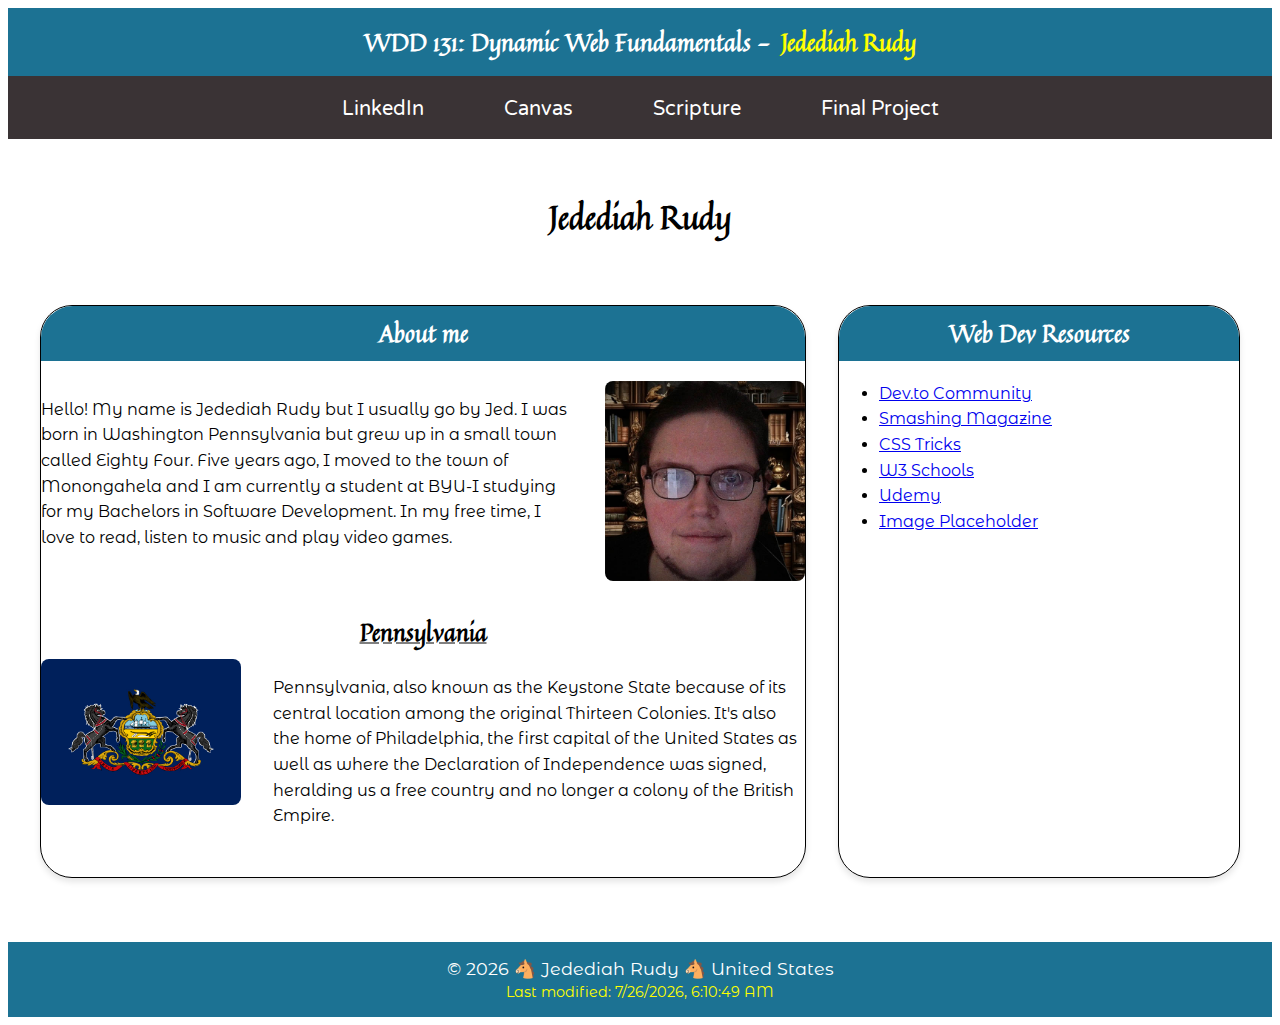
<file: index.html>
<!DOCTYPE html>
<html lang="en">
<head>
    <meta charset="UTF-8">
    <meta name="viewport" content="width=device-width, initial-scale=1.0">
    <meta name="author" content="Jedediah Rudy">
    <meta name="description" content="My Website for WDD 131 - Dynamic Web Fundamentals - Jedediah Rudy">
    <link rel="stylesheet" href="styles/base.css">
    <link rel="preconnect" href="https://fonts.googleapis.com">
    <link rel="preconnect" href="https://fonts.gstatic.com" crossorigin>
    <link href="https://fonts.googleapis.com/css2?family=Montserrat+Alternates:ital,wght@0,100;0,200;0,300;0,400;0,500;0,600;0,700;0,800;0,900;1,100;1,200;1,300;1,400;1,500;1,600;1,700;1,800;1,900&family=Quintessential&family=Varela+Round&display=swap" rel="stylesheet">
    <script src="scripts/getdates.js" defer></script>
    <title>WDD 131 - Dynamic Web Fundamentals - Jedediah Rudy</title>
</head>
<body>
    <header>
        <span id="course-title">WDD 131: Dynamic Web Fundamentals - </span><span id="name">Jedediah Rudy</span>
        <nav>
            <ul>
                <li><a href="https://www.linkedin.com/in/jedediahrudy3941">LinkedIn</a></li>
                <li><a href="https://byupw.instructure.com/">Canvas</a></li>
                <li><a href="https://www.churchofjesuschrist.org/study/scriptures/bofm/1-ne/8?lang=eng">Scripture</a></li>
                <li><a href="blank">Final Project</a></li>
            </ul>
        </nav>
    </header>
    <main>
        <h1 class="name">Jedediah Rudy</h1>
        <div class="cards-container">
            <section class="card">
                <h2>About me</h2>
                <div class="card-row">
                    <p>Hello! My name is Jedediah Rudy but I usually go by Jed. I was born in Washington Pennsylvania but grew up in a small town called Eighty Four. Five years ago, I moved to the town of Monongahela and I am currently a student at BYU-I studying for my Bachelors in Software Development. In my free time, I love to read, listen to music and play video games.</p>
                    <img src="images/profile.jpg" alt="My picture" class="right-img">
                </div>
                
                <div class="state-container">
                    <h2 class="state-title">Pennsylvania</h2>
                </div>
                
                <div class="card-row">
                    <img src="images/paflag.jpg" alt="Pennsylvania Flag" class="left-img">
                    <p>Pennsylvania, also known as the Keystone State because of its central location among the original Thirteen Colonies. It's also the home of Philadelphia, the first capital of the United States as well as where the Declaration of Independence was signed, heralding us a free country and no longer a colony of the British Empire.</p>
                </div>
            </section>
            <section class="card">
                
                    <h2>Web Dev Resources</h2>
                    <ul>
                        <li><a href="https://dev.to">Dev.to Community</a></li>
                        <li><a href="https://www.smashingmagazine.com">Smashing Magazine</a></li>
                        <li><a href="https://css-tricks.com">CSS Tricks</a></li>
                        <li><a href="https://www.w3schools.com">W3 Schools</a></li>
                        <li><a href="https://www.udemy.com">Udemy</a></li>
                        <li><a href="blank">Image Placeholder</a></li>
                    </ul>
            </section>
        </div>
    </main>
    <footer>
        <p>&copy; <span id="currentyear"></span> 🐴 Jedediah Rudy 🐴 United States</p>
            <div class="modified">
                <p>Last modified: <span id="lastmodified"></span></p>
            </div>
    </footer>
</body>
</html>
</file>
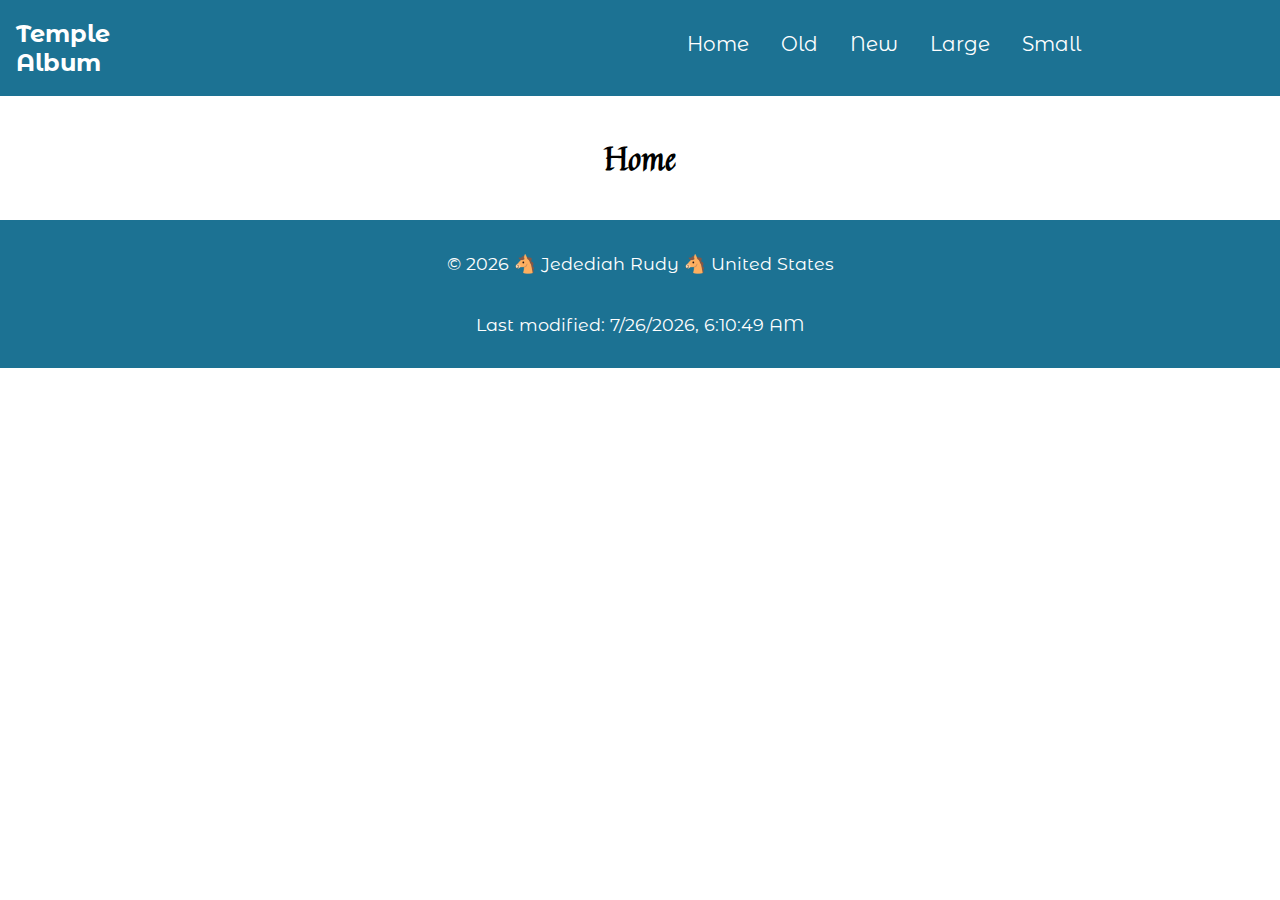
<file: filtered-temples.html>
<!DOCTYPE html>
<html lang="en">
<head>
    <meta charset="UTF-8">
    <meta name="viewport" content="width=device-width, initial-scale=1.0">
    <meta name="author" content="Jedediah Rudy">
    <meta name="description" content="My Temple Album for WDD 131 - Dynamic Web Fundamentals - Jedediah Rudy">
    <link rel="stylesheet" href="styles/filtered-temples.css">
    <link rel="stylesheet" href="styles/filtered-temples-large.css">
    <link rel="preconnect" href="https://fonts.googleapis.com">
    <link rel="preconnect" href="https://fonts.gstatic.com" crossorigin>
    <link href="https://fonts.googleapis.com/css2?family=Montserrat+Alternates:ital,wght@0,100;0,200;0,300;0,400;0,500;0,600;0,700;0,800;0,900;1,100;1,200;1,300;1,400;1,500;1,600;1,700;1,800;1,900&family=Quintessential&family=Varela+Round&display=swap" rel="stylesheet">
    <script src="scripts/filtered-temples.js" defer></script>
    <script src="scripts/getdates.js" defer></script>
    <title>Temple Album</title>
</head>
<body>
    <header>
        
        <span id="page-name">Temple Album</span>
        <div class="menu-container"></div>
            <button id="menu"></button>
        </div>
        <nav>
            <ul class="navigation">
                <li><a href="index.html">Home</a></li>
                <li><a href="temples.html">Old</a></li>
                <li><a href="https://www.churchofjesuschrist.org/study/scriptures/bofm/1-ne/8?lang=eng">New</a></li>
                <li><a href="blank">Large</a></li>
                <li><a href="blank">Small</a></li>
            </ul>
        </nav>
    </header>
    <main>
        <h1>Home</h1>
        
    </main>
    <footer>
        <p>&copy; <span id="currentyear"></span> 🐴 Jedediah Rudy 🐴 United States</p>
            <div class="modified">
                <p>Last modified: <span id="lastmodified"></span></p>
            </div>
    </footer>
</body>
</html>
</file>
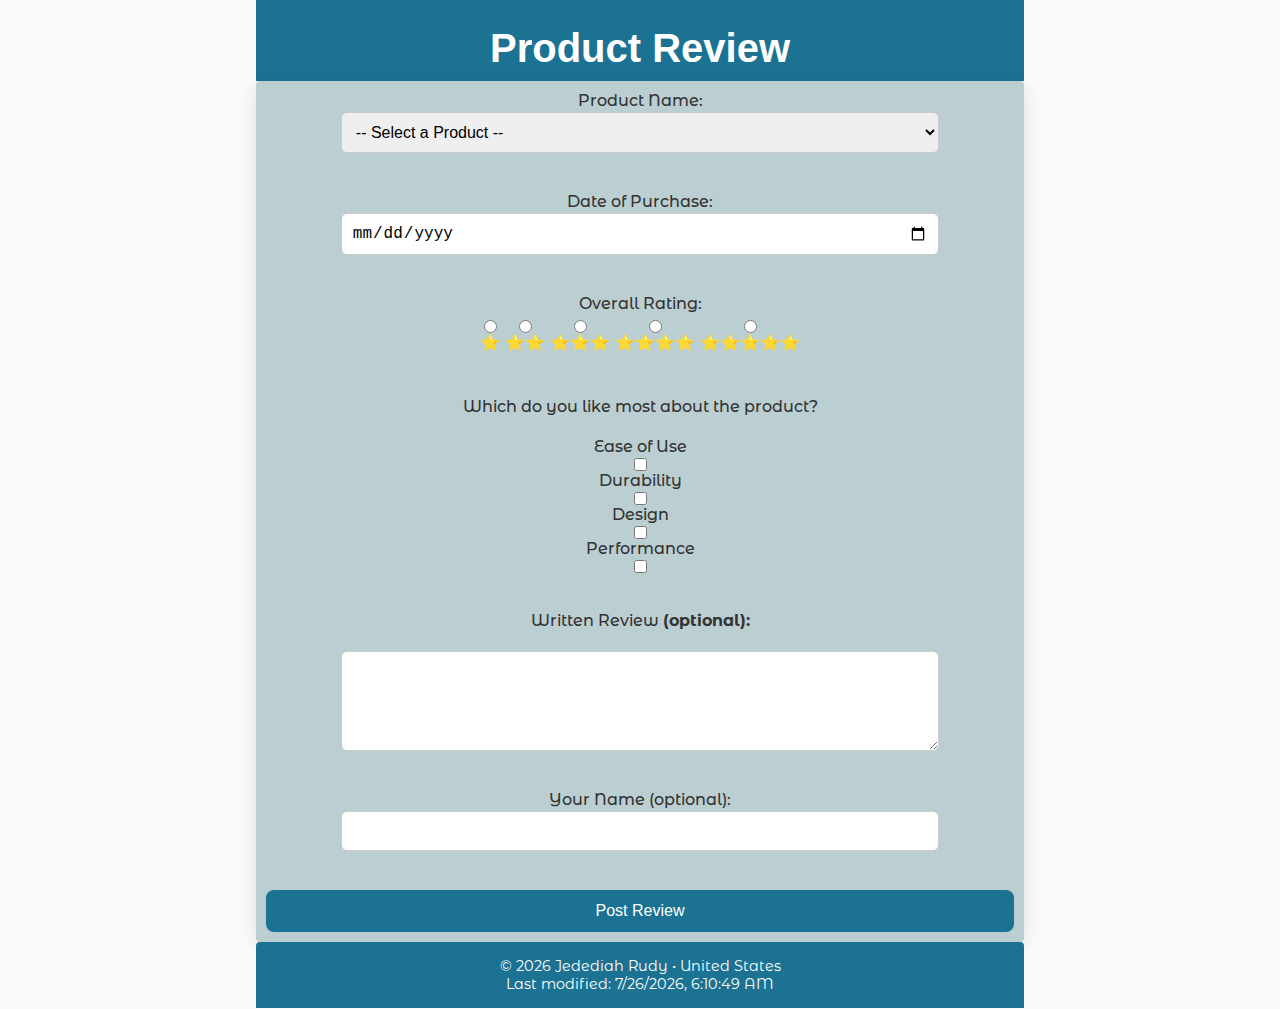
<file: form.html>
<!DOCTYPE html>
<html lang="en">
<head>
<meta charset="UTF-8">
<meta name="viewport" content="width=device-width, initial-scale=1.0">
<meta name="author" content="Jedediah Rudy">
<meta name="description" content="Product Review Form for WDD 131 - Dynamic Web Fundamentals - Jedediah Rudy">
<link rel="stylesheet" href="styles/form.css">
<link rel="stylesheet" href="styles/form-large.css">
<link rel="preconnect" href="https://fonts.googleapis.com">
<link rel="preconnect" href="https://fonts.gstatic.com" crossorigin>
<link href="https://fonts.googleapis.com/css2?family=Montserrat+Alternates:wght@300;400;500;600&display=swap" rel="stylesheet">
<script src="scripts/getdates.js" defer></script>
<script src="scripts/form.js" defer></script>
<title>Product Review</title>
</head>
<body>
<header>
<h1>Product Review</h1>
</header>

<form action="review.html" method="get">

<label for="product">Product Name:</label>
<select id="product" name="product" required>
<option value="" disabled selected>-- Select a Product --</option>
</select>

<br><br>

<label for="purchaseDate">Date of Purchase:</label>
<input type="date" id="purchaseDate" name="purchaseDate" required>

<br><br>

<label>Overall Rating:</label>
<div class="rating-row">
    <label for="rating1">
        <input type="radio" id="rating1" name="rating" value="1" required>
        <span class="stars">⭐</span>
    </label>
    <label for="rating2">
        <input type="radio" id="rating2" name="rating" value="2" required>
        <span class="stars">⭐⭐</span>
    </label>
    <label for="rating3">
        <input type="radio" id="rating3" name="rating" value="3" required>
        <span class="stars">⭐⭐⭐</span>
    </label>
    <label for="rating4">
        <input type="radio" id="rating4" name="rating" value="4" required>
        <span class="stars">⭐⭐⭐⭐</span>
    </label>
    <label for="rating5">
        <input type="radio" id="rating5" name="rating" value="5" required>
        <span class="stars">⭐⭐⭐⭐⭐</span>
    </label>
</div>


<br><br>

<label>Which do you like most about the product?</label><br>
<label for="ease">Ease of Use</label>
<input type="checkbox" id="ease" name="likes" value="Ease of Use">

<label for="durability">Durability</label>
<input type="checkbox" id="durability" name="likes" value="Durability">

<label for="design">Design</label>
<input type="checkbox" id="design" name="likes" value="Design">

<label for="performance">Performance</label>
<input type="checkbox" id="performance" name="likes" value="Performance">
<br><br>

<label for="reviewText">Written Review <b>(optional):</b></label><br>
<textarea id="reviewText" name="reviewText"></textarea>

<br><br>

<label for="userName">Your Name (optional):</label>
<input type="text" id="userName" name="userName">

<br><br>

<button type="submit">Post Review</button>

</form>
<footer>
<p>&copy; <span id="currentyear"></span> Jedediah Rudy • United States</p>
<div class="modified"><p>Last modified: <span id="lastmodified"></span></p></div>
</footer>
</body>
</html>
</file>
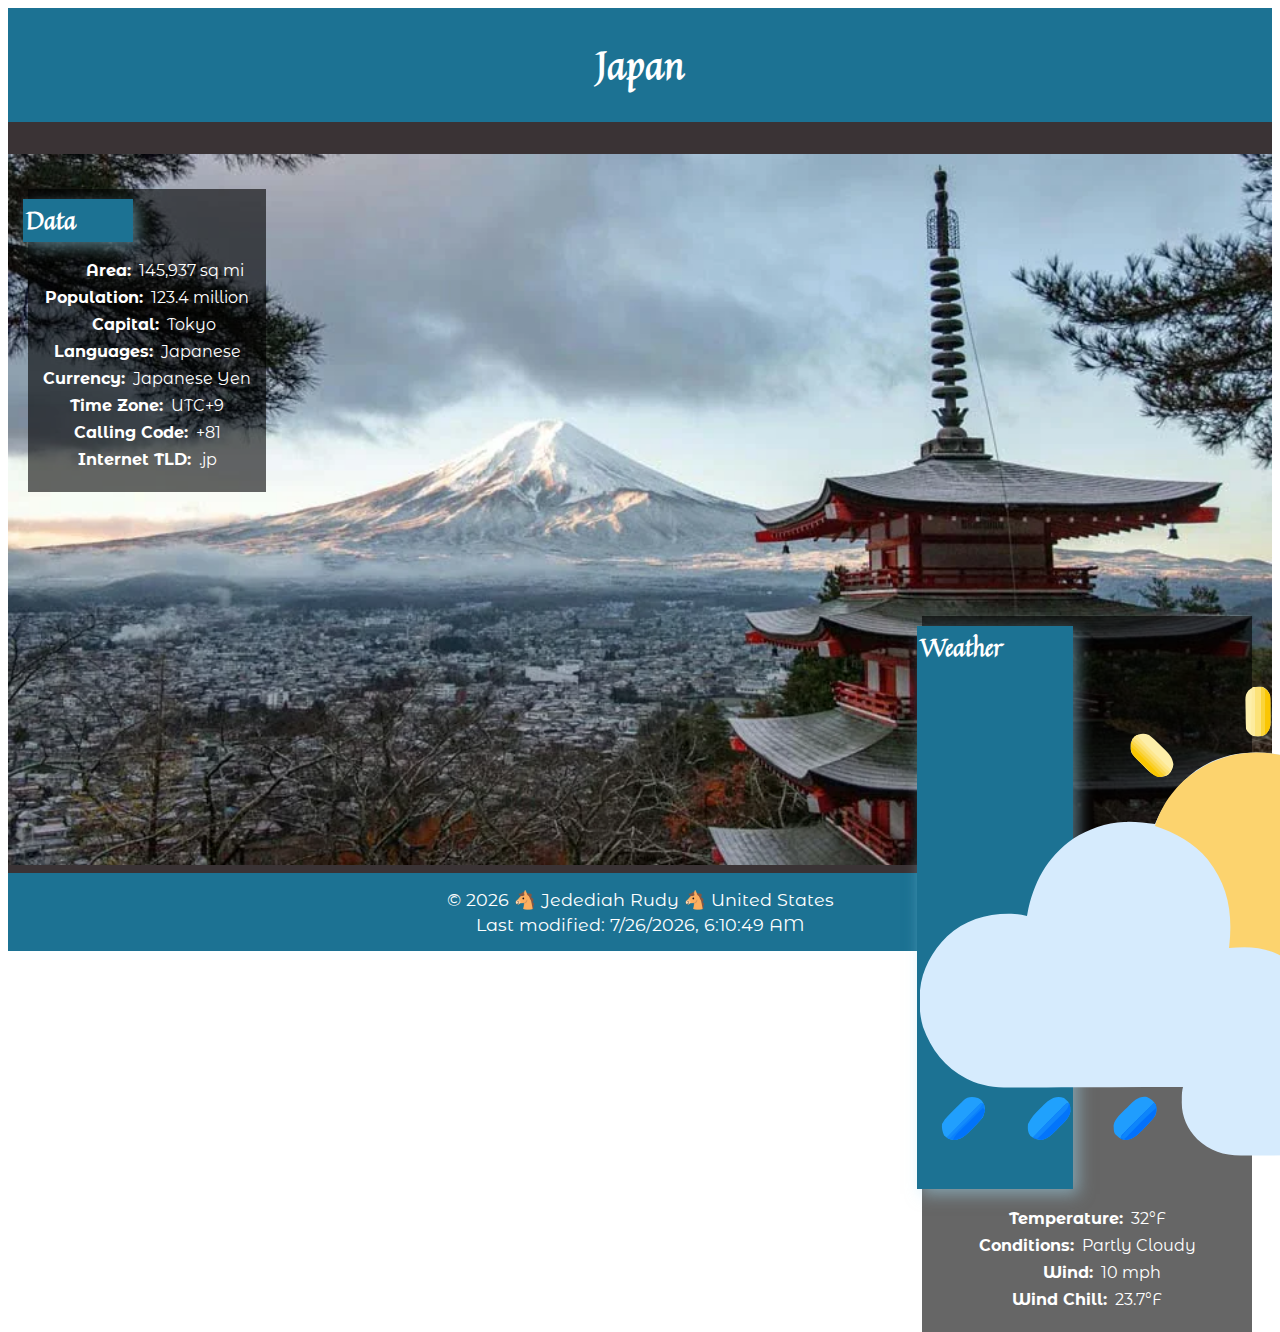
<file: place.html>
<!DOCTYPE html>
<html lang="en">
<head>
    <meta charset="UTF-8">
    <meta name="viewport" content="width=device-width, initial-scale=1.0">
    <meta name="author" content="Jedediah Rudy">
    <meta name="description" content="Country Page for WDD 131 - Dynamic Web Fundamentals - Jedediah Rudy">
    <link rel="stylesheet" href="styles/place.css">
    <link rel="stylesheet" href="styles/place-large.css">
    <link rel="preconnect" href="https://fonts.googleapis.com">
    <link rel="preconnect" href="https://fonts.gstatic.com" crossorigin>
    <link href="https://fonts.googleapis.com/css2?family=Montserrat+Alternates:ital,wght@0,100;0,200;0,300;0,400;0,500;0,600;0,700;0,800;0,900;1,100;1,200;1,300;1,400;1,500;1,600;1,700;1,800;1,900&family=Quintessential&family=Varela+Round&display=swap" rel="stylesheet">
    <script src="scripts/place.js" defer></script>
    <script src="scripts/getdates.js" defer></script>
    <title>Japan</title>
</head>
<body>
    <header>
        <h1>Japan</h1>
    </header>
        <main>
            <div class="hero">
                <picture>
                    <source srcset="images/fuji.webp" media="(min-width: 801px)">
                    <source srcset="images/gion.webp" media="(max-width: 800px)">
                    <img src="images/gion.webp" alt="Japan scenery" class="responsive">
                </picture>

                <div class="info-box info-left">
                    <h2>Data</h2>
                    <ul>
                        <li><strong>Area:</strong> <span>145,937 sq mi</span></li>
                        <li><strong>Population:</strong> <span>123.4 million</span></li>
                        <li><strong>Capital:</strong> <span>Tokyo</span></li>
                        <li><strong>Languages:</strong> <span>Japanese</span></li>
                        <li><strong>Currency:</strong> <span>Japanese Yen</span></li>
                        <li><strong>Time Zone:</strong> <span>UTC+9</span></li>
                        <li><strong>Calling Code:</strong> <span>+81</span></li>
                        <li><strong>Internet TLD:</strong> <span>.jp</span></li>
                    </ul>
                </div>

                <div class="info-box info-right">
                    <h2>Weather <img src="images/cloudy.svg" alt="Sun" class="weather-icon" ></h2>
                    <ul>
                        <li><strong>Temperature:</strong><span id="temperature"></span></li>
                        <li><strong>Conditions:</strong> <span>Partly Cloudy</span></li>
                        <li><strong>Wind:</strong> <span id="windspeed"></span></li>
                        <li><strong>Wind Chill:</strong> <span id="windchill"></span></li>
                    </ul>
                </div>
            </div>

    </main>    
    </body>        
    <footer>
        <p>&copy; <span id="currentyear"></span> 🐴 Jedediah Rudy 🐴 United States</p>
            <div class="modified">
                <p>Last modified: <span id="lastmodified"></span></p>
            </div>
    </footer>
</html>
</file>
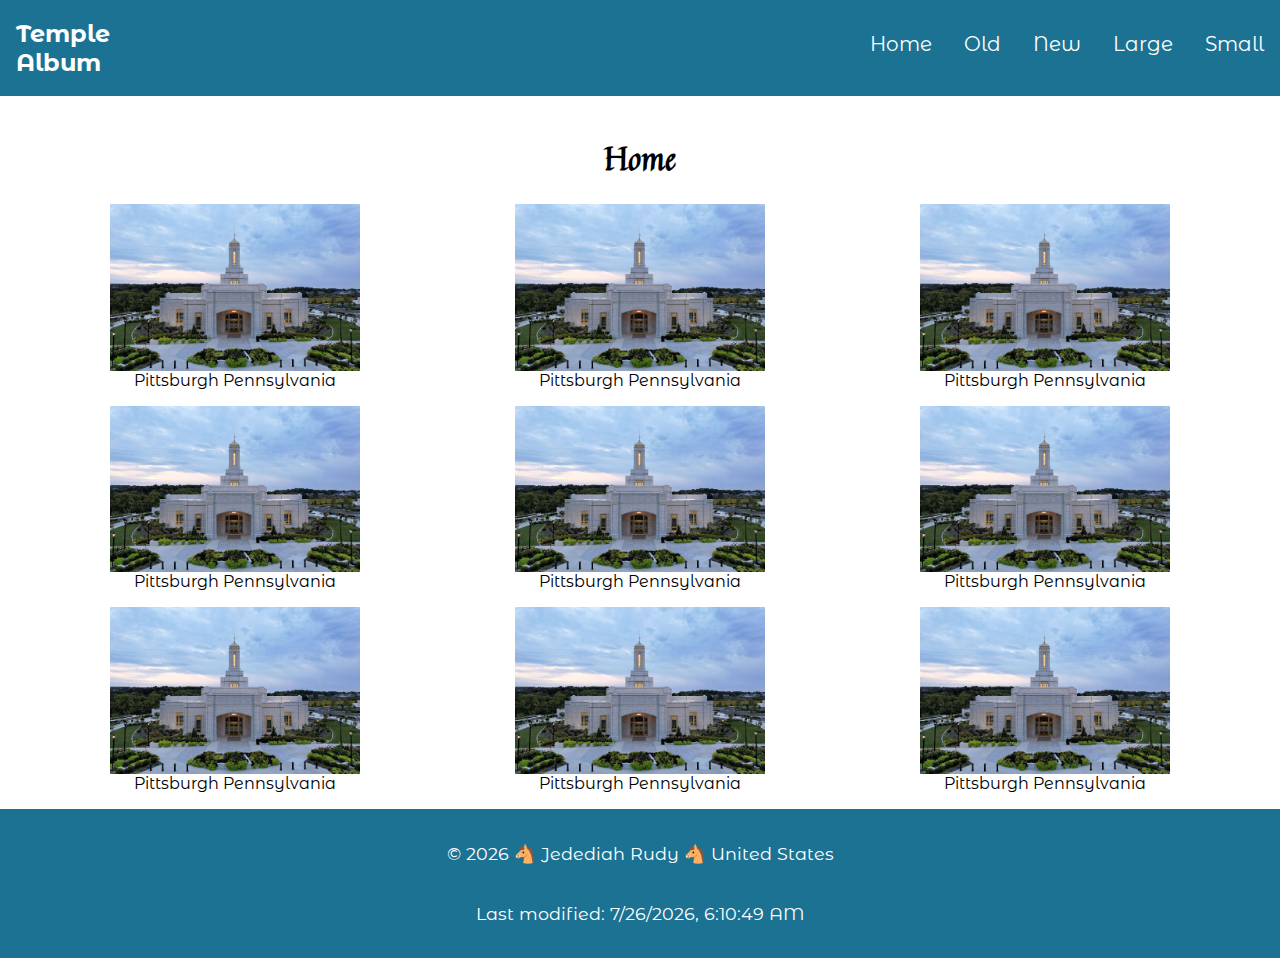
<file: temples.html>
<!DOCTYPE html>
<html lang="en">
<head>
    <meta charset="UTF-8">
    <meta name="viewport" content="width=device-width, initial-scale=1.0">
    <meta name="author" content="Jedediah Rudy">
    <meta name="description" content="My Temple Album for WDD 131 - Dynamic Web Fundamentals - Jedediah Rudy">
    <link rel="stylesheet" href="styles/temples.css">
    <link rel="stylesheet" href="styles/temples-large.css">
    <link rel="preconnect" href="https://fonts.googleapis.com">
    <link rel="preconnect" href="https://fonts.gstatic.com" crossorigin>
    <link href="https://fonts.googleapis.com/css2?family=Montserrat+Alternates:ital,wght@0,100;0,200;0,300;0,400;0,500;0,600;0,700;0,800;0,900;1,100;1,200;1,300;1,400;1,500;1,600;1,700;1,800;1,900&family=Quintessential&family=Varela+Round&display=swap" rel="stylesheet">
    <script src="scripts/temples.js" defer></script>
    <script src="scripts/getdates.js" defer></script>
    <title>Temple Album</title>
</head>
<body>
    <header>
        <span id="page-name">Temple Album</span>
        <a id="menu" href="#"></a>
        <nav>
            <ul class="navigation">
                <li><a href="index.html">Home</a></li>
                <li><a href="temples.html">Old</a></li>
                <li><a href="https://www.churchofjesuschrist.org/study/scriptures/bofm/1-ne/8?lang=eng">New</a></li>
                <li><a href="blank">Large</a></li>
                <li><a href="blank">Small</a></li>
            </ul>
        </nav>
    </header>
    <main>
        <h1>Home</h1>
        <div class="figures">
            <figure><img src="images/pittpatemple.jpg" alt="Pittsburgh Pennsylvania Temple"><figcaption>Pittsburgh Pennsylvania</figcaption></figure>
            <figure><img src="images/pittpatemple.jpg" alt="Pittsburgh Pennsylvania Temple"><figcaption>Pittsburgh Pennsylvania</figcaption></figure>
            <figure><img src="images/pittpatemple.jpg" alt="Pittsburgh Pennsylvania Temple"><figcaption>Pittsburgh Pennsylvania</figcaption></figure>
            <figure><img src="images/pittpatemple.jpg" alt="Pittsburgh Pennsylvania Temple"><figcaption>Pittsburgh Pennsylvania</figcaption></figure>
            <figure><img src="images/pittpatemple.jpg" alt="Pittsburgh Pennsylvania Temple"><figcaption>Pittsburgh Pennsylvania</figcaption></figure>
            <figure><img src="images/pittpatemple.jpg" alt="Pittsburgh Pennsylvania Temple"><figcaption>Pittsburgh Pennsylvania</figcaption></figure>
            <figure><img src="images/pittpatemple.jpg" alt="Pittsburgh Pennsylvania Temple"><figcaption>Pittsburgh Pennsylvania</figcaption></figure>
            <figure><img src="images/pittpatemple.jpg" alt="Pittsburgh Pennsylvania Temple"><figcaption>Pittsburgh Pennsylvania</figcaption></figure>
            <figure><img src="images/pittpatemple.jpg" alt="Pittsburgh Pennsylvania Temple"><figcaption>Pittsburgh Pennsylvania</figcaption></figure>
        </div>
    </main>
    <footer>
        <p>&copy; <span id="currentyear"></span> 🐴 Jedediah Rudy 🐴 United States</p>
            <div class="modified">
                <p>Last modified: <span id="lastmodified"></span></p>
            </div>
    </footer>
</body>
</html>
</file>
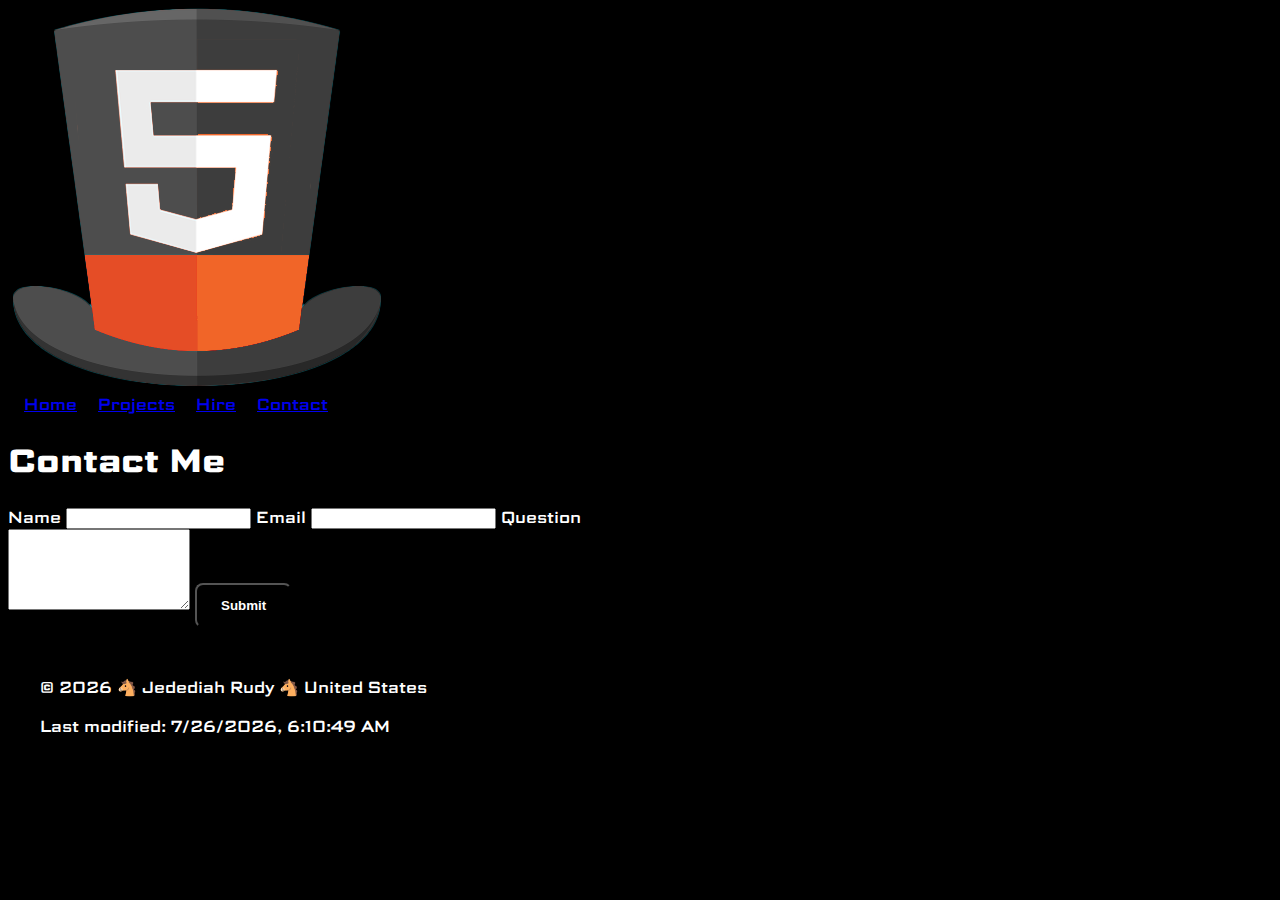
<file: project/contact.html>
<!DOCTYPE html>
<html lang="en">
<head>
    <meta charset="UTF-8">
    <meta name="viewport" content="width=device-width, initial-scale=1.0">
    <meta name="author" content="Jedediah Rudy">
    <meta name="description" content="Contact for the website for my WDD 131 project">
     <link rel="stylesheet" href="https://themystix.github.io/wdd131/project/styles/style.css">
    <link rel="stylesheet" href="https://themystix.github.io/wdd131/project/styles/style-large.css" media="screen and (min-width: 800px)">
    <link rel="preconnect" href="https://fonts.googleapis.com">
    <link rel="preconnect" href="https://fonts.gstatic.com" crossorigin>
    <link href="https://fonts.googleapis.com/css2?family=Science+Gothic:wght@100..900&display=swap" rel="stylesheet">
    <script src="https://themystix.github.io/wdd131/project/scripts/getdates.js"></script>
    <title>The Editing Magician | Contact Me</title>
</head>
<body>
  <header>
    <div class="logo"><img src="https://themystix.github.io/wdd131/project/images/logo.png" alt="My Logo" class="logo-image"></div>
    <nav>
      <a href="https://themystix.github.io/wdd131/project/index.html">Home</a>
      <a href="https://themystix.github.io/wdd131/project/projects.html">Projects</a>
      <a href="https://themystix.github.io/wdd131/project/hire.html">Hire</a>
      <a href="https://themystix.github.io/wdd131/project/contact.html">Contact</a>
    </nav>
  </header>
  <main class="contact-section">
    <h1>Contact Me</h1>
    <form id="contact-form">
      <label for="name">Name</label>
      <input type="text" id="name" name="name" required>

      <label for="email">Email</label>
      <input type="email" id="email" name="email" required>

      <label for="comment">Question</label>
      <textarea id="comment" name="comment" rows="5" required></textarea>

      <button type="submit" class="cta-button">Submit</button>
    </form>
    <div id="form-message"></div>
  </main>

  <footer>
    <p>&copy; <span id="currentyear"></span> 🐴 Jedediah Rudy 🐴 United States</p>
            <div class="modified">
                <p>Last modified: <span id="lastmodified"></span></p>
  </footer>

  
</body>
</html>
</file>
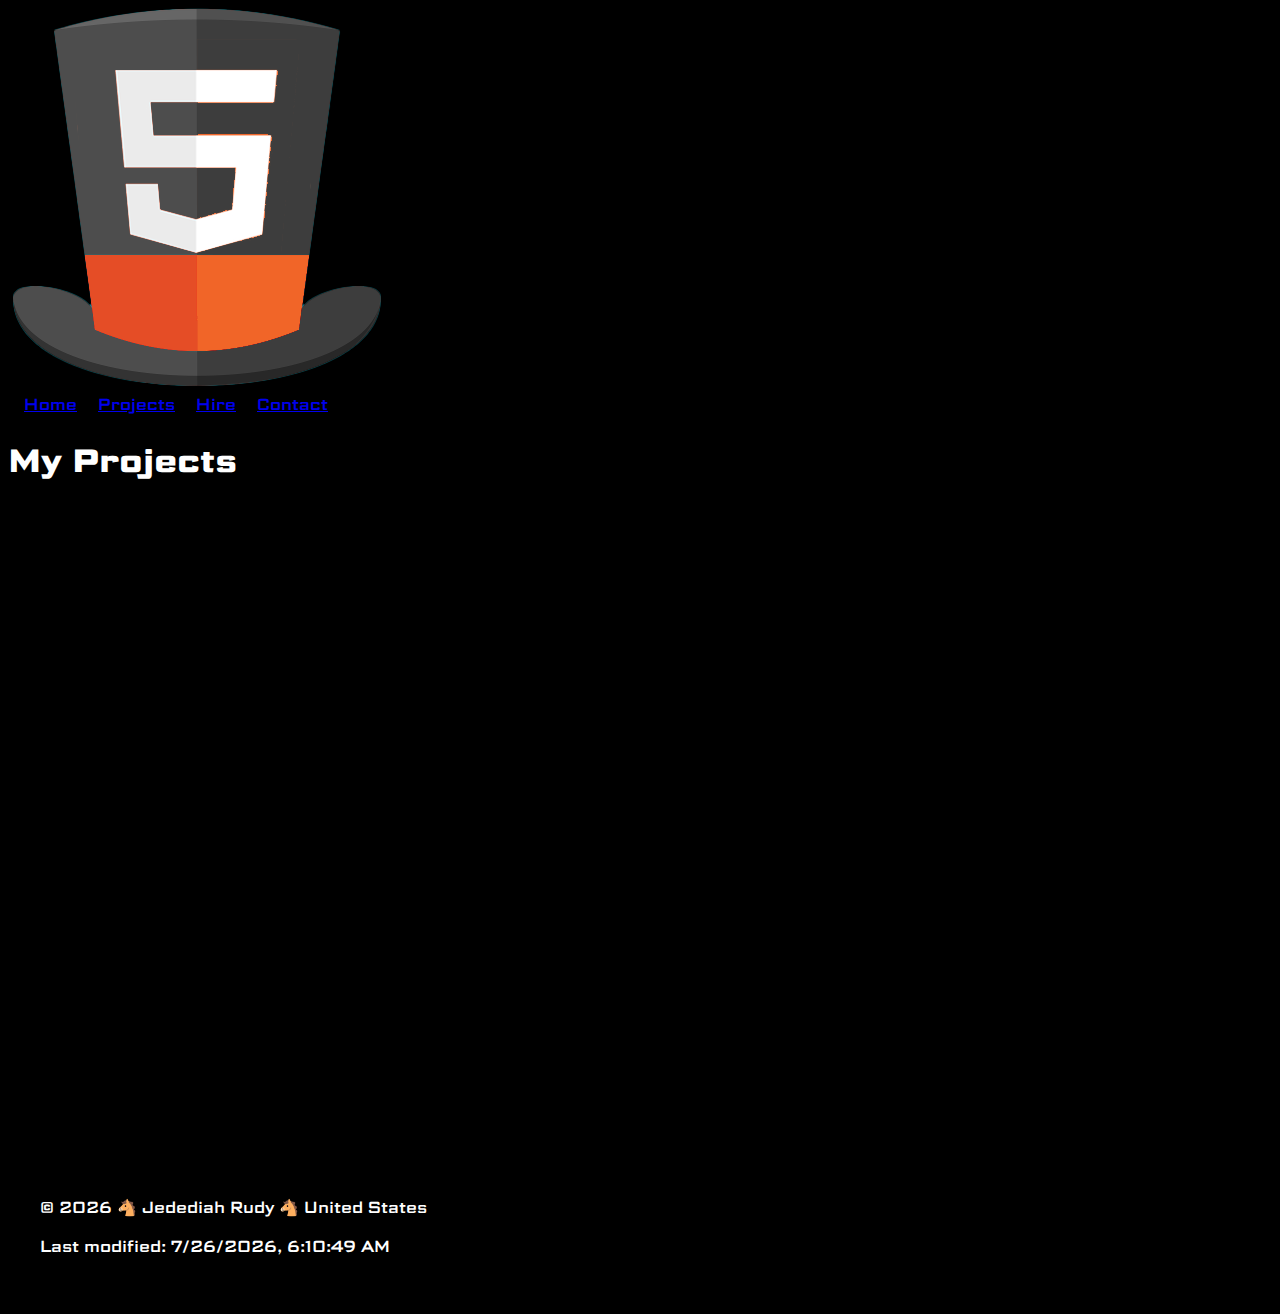
<file: project/projects.html>
<!DOCTYPE html>
<html lang="en">
<head>
  <meta charset="UTF-8">
  <meta name="viewport" content="width=device-width, initial-scale=1.0">
  <meta name="author" content="Jedediah Rudy">
  <meta name="description" content="Project pages for the website for my WDD 131 project">
  <link rel="stylesheet" href="https://themystix.github.io/wdd131/project/styles/style.css">
  <link rel="stylesheet" href="https://themystix.github.io/wdd131/project/styles/style-large.css" media="screen and (min-width: 800px)">
  <link rel="preconnect" href="https://fonts.googleapis.com">
  <link rel="preconnect" href="https://fonts.gstatic.com" crossorigin>
  <link href="https://fonts.googleapis.com/css2?family=Science+Gothic:wght@100..900&display=swap" rel="stylesheet">
  <script src="https://themystix.github.io/wdd131/project/scripts/getdates.js"></script>
  <title>The Editing Magician | Gallery</title>
</head>
<body>
  <header>
    <div class="logo">
      <img src="https://themystix.github.io/wdd131/project/images/logo.png" alt="My Logo" class="logo-image">
    </div>
    <nav>
      <a href="https://themystix.github.io/wdd131/project/index.html">Home</a>
      <a href="https://themystix.github.io/wdd131/project/projects.html">Projects</a>
      <a href="https://themystix.github.io/wdd131/project/hire.html">Hire</a>
      <a href="https://themystix.github.io/wdd131/project/contact.html">Contact</a>
    </nav>
  </header>

  <main class="projects-section">
    <h1>My Projects</h1>
    <div id="video-container" class="video-grid"></div>
  </main>

  <footer>
    <p>&copy; <span id="currentyear"></span> 🐴 Jedediah Rudy 🐴 United States</p>
    <div class="modified">
      <p>Last modified: <span id="lastmodified"></span></p>
    </div>
  </footer>

  <script src="https://themystix.github.io/wdd131/project/scripts/gallery.js"></script>
</body>
</html>
</file>
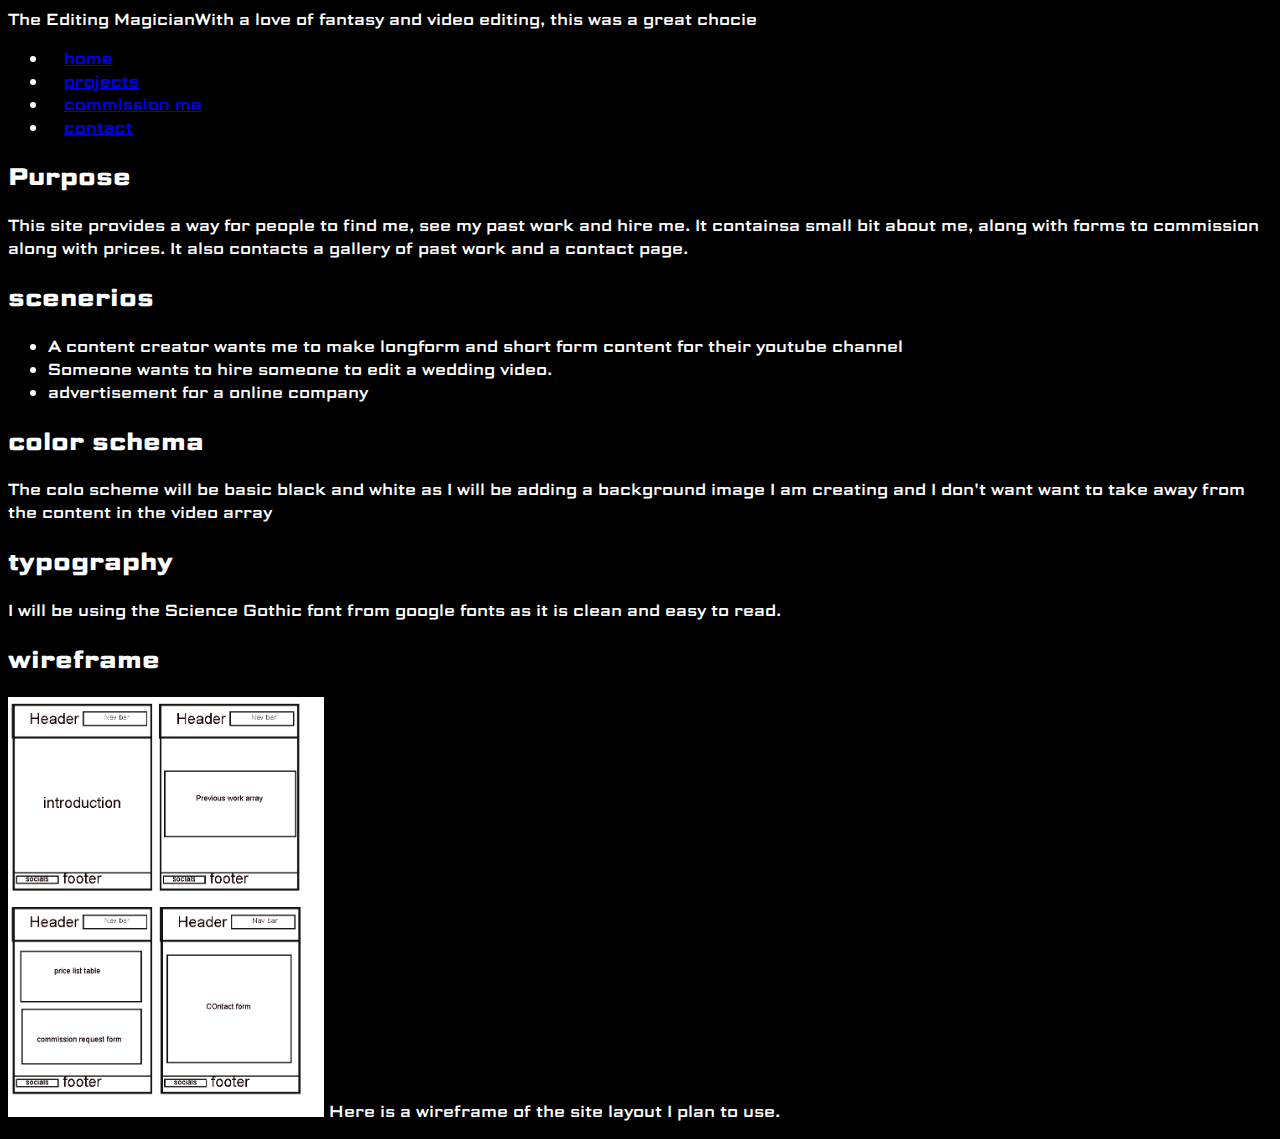
<file: project/siteplan.html>
<!DOCTYPE html>
<html lang="en">
<head>
    <meta charset="UTF-8">
    <meta name="viewport" content="width=device-width, initial-scale=1.0">
    <title>Editing Magician | site plan</title>
    <link rel="preconnect" href="https://fonts.googleapis.com">
    <link rel="preconnect" href="https://fonts.gstatic.com" crossorigin>
    <link href="https://fonts.googleapis.com/css2?family=Science+Gothic:wght@100..900&display=swap" rel="stylesheet">
    <link rel="stylesheet" href="styles/style.css">
    <link rel="stylesheet" href="styles/style-large.css" media="screen and (min-width: 800px)">
</head>
<body>
    <header>
        <span id="site name">The Editing Magician</span><span id="name choice">With a love of fantasy and video editing, this was a great chocie</span>
        <nav>
            <ul>
                <li><a href="blank">home</a></li>
                <li><a href="blank">projects</a></li>
                <li><a href="blank">commission me</a></li>
                <li><a href="blank">contact</a></li>
            </ul>
        </nav>
    </header>
    <main>
        <p>
           <h2>Purpose</h2>
            This site provides a way for people to find me, see my past work and hire me. It containsa small bit about me, along with forms to commission along with prices. It also contacts a gallery of past work and a contact page.
        </p>
        <p>
            <h2>scenerios</h2>
                <ul>
                    <li>A content creator wants me to make longform and short form content for their youtube channel</li>
                    <li>Someone wants to hire someone to edit a wedding video.</li>
                    <li>advertisement for a online company</li>
                </ul>
        </p>
        <p>
            <h2>color schema</h2>
            The colo scheme will be basic black and white as I will be adding a background image I am creating and I don't want want to take away from the content in the video array
            
        </p>
        <p>
            <h2>typography</h2>
            I will be using the Science Gothic font from google fonts as it is clean and easy to read.
        </p>
        <p>
            <h2>wireframe</h2>
            <img src="images/layout.png" alt="Wireframe of site layout" width="25%" height="auto">
            Here is a wireframe of the site layout I plan to use.
        </p>
    </main>
    
</body>
</html>
</file>
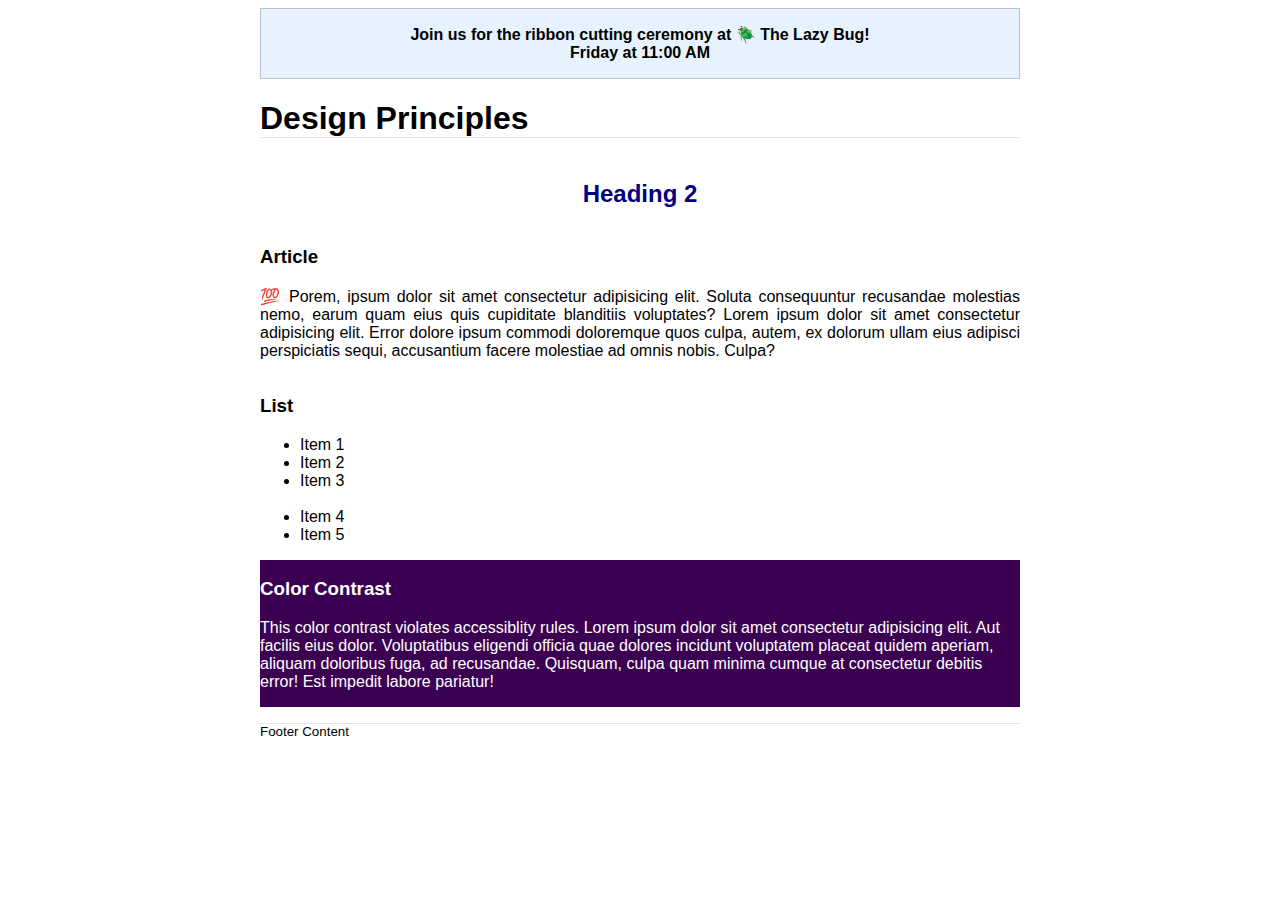
<file: week03/design.html>
<!DOCTYPE html>
<html lang="en">
<head>
    <meta charset="UTF-8">
    <meta name="viewport" content="width=device-width, initial-scale=1.0">
    <link rel="stylesheet" href="styles/design.css">
    <title>Document</title>
</head>
<body>
    <header>
	<div class="banner">Join us for the ribbon cutting ceremony at 🪲 The Lazy Bug!<br>Friday at 11:00 AM </div>
	<h1>Design Principles</h1>
</header>
<main>
	<h2>Heading 2</h2>
	<section>
		<h3>Article</h3>
		<article>
			<p>💯 Porem, ipsum dolor sit amet consectetur adipisicing elit. Soluta consequuntur recusandae molestias nemo, earum quam eius quis cupiditate blanditiis voluptates? Lorem ipsum dolor sit amet consectetur adipisicing elit. Error dolore ipsum commodi doloremque quos culpa, autem, ex dolorum ullam eius adipisci perspiciatis sequi, accusantium facere molestiae ad omnis nobis. Culpa?</p>
		</article>
	</section>
	<section>
		<h3>List</h3>
		<ul>
			<li>Item 1</li>
			<li>Item 2</li>
			<li>Item 3<br><br></li>
			<li>Item 4</li>
			<li>Item 5</li>
		</ul>
	</section>
	<div class="callout">
		<h3>Color Contrast</h3>
		<p>This color contrast violates accessiblity rules. Lorem ipsum dolor sit amet consectetur adipisicing elit. Aut facilis eius dolor. Voluptatibus eligendi officia quae dolores incidunt voluptatem placeat quidem aperiam, aliquam doloribus fuga, ad recusandae. Quisquam, culpa quam minima cumque at consectetur debitis error! Est impedit labore pariatur!</p>
	</div>
</main>
<footer>
	Footer Content
</footer>
</body>
</html>
</file>
<file: styles/base.css>
:root {
    --primary-color: #1c7293;
    --secondary-color: #3a3335;
    --accent-color1: #06ba53;
    --accent-color2: #fff;
    max-width: 1440px;
    margin: 0 auto;
}

body {
    font-family: 'Montserrat Alternates', sans-serif;
}

h1, h2 {
    font-family: 'Quintessential', serif;
}

nav a {
    font-family: 'Varela Round', sans-serif;
}

header {
    background-color: var(--primary-color);
    text-align: center;
    padding-top: 1rem;
    font-family: 'Quintessential', sans-serif;
    color: var(--accent-color2);
}

main {
    padding: 2rem 1rem;
    display: grid;
}

footer {
    background-color: var(--primary-color);
    text-align: center;
    padding-top: 1rem;
    padding-bottom: 1rem;
    color: white;
    font-size: 1.1rem;
    display: flex;
    flex-direction: column;
    gap: 0.25rem;
    align-items: center;
    justify-content: center;
}

footer p {
    margin: 0;
}

.modified {
   color: yellow;
   font-size: 0.9rem;
}

#course-title {
    font-size: 1.5rem;
    font-weight: bold;
    color: var(--accent-color2);
}

#name {
    color: yellow;
    font-weight: bold;
    font-size: 1.5rem;
    margin-left: 0.3rem;   
}

nav {
    background-color: var(--secondary-color);
    padding: 1rem 0;        
    margin-top: 1rem;
    color: var(--accent-color2);   
}

nav ul {
    display: flex;
    justify-content: center; 
    gap: 5rem;              
    list-style: none;
    padding: 0;
    margin: 0;
    font-size: 1.25rem;
}

nav a,
nav a:visited,
nav a:active,
nav a:focus {
    color: white;
    text-decoration: none;          
}

nav a:hover {
    text-decoration: overline dotted;  
}

.name {
    text-align: center;
    color: black;
    margin-bottom: 2rem;
}

.cards-container {
    display: flex;
    justify-content: center;
    gap: 2rem;
    flex-wrap: wrap;
    padding: 2rem 1rem;
}

.state-container .state-title {
    color: black;
    font-weight: bold;
    font-size: 1.5rem;
    margin: 1rem 0 0.5rem 0;
    display: block;
    text-align: center;
    background: none;
    padding: 0;
    border-radius: 0;
    text-decoration: underline;
    text-decoration-color: gray;
    text-decoration-thickness: 2px;
}

.card {
    border: 1px solid black;
    border-radius: 2rem;
    box-shadow: 0 4px 6px rgba(0,0,0,0.1);
    flex: 1 1 300px;
    line-height: 1.6;
}

.card:nth-child(2){
    max-width: 400px;
}

.card > h2 {
    text-align: center;
    background-color: var(--primary-color);
    color: var(--accent-color2);
    margin-top: 0;
    padding: 0.5rem 0;
    border-radius: 2rem 2rem 0 0;
}

.card-row {
    display: flex;
    align-items: flex-start;
    gap: 2rem;
    margin-bottom: 2rem;
    flex-wrap: wrap;
}

.card-row img {
    max-width: 200px;
    height: auto;
    border-radius: 8px;
    flex-shrink: 0;
}

.card-row p {
    flex: 1 1 0;
    line-height: 1.6;
}
</file>
<file: styles/filtered-temples.css>
:root {
    --primary-color: #1c7293;
    --secondary-color: #3a3335;
    --accent-color1: #06ba53;
    --accent-color2: #fff;
    max-width: 1440px;
    margin: 0 auto;
}

body {
    font-family: 'Montserrat Alternates', sans-serif;
    margin: 0;
}

header {
    background-color: var(--primary-color);
    color: white;
    font-size: 1.5rem;
    display: flex;
    flex-direction: row;
    justify-content: space-between;
    align-items: center;
    padding: 1rem;
}

.menu-container {
    display: flex;
    flex-direction: column;
    align-items: flex-end;
    width: 100%;
}

#page-name {
    font-weight: bold;
}

#menu {
    display: block;
    font-size: 2rem;
    font-weight: bold;
    background: none;
    border: none;
    color: white;
    cursor: pointer;
    text-decoration: none;
}

#menu::before {
    content: "☰";
}

#menu.show::before {
    content: "X";
}

nav {
    display: flex;
    width: 100%;
    flex-direction: column; 
    margin-top: 0.5rem;
}

.navigation {
    display: none;
    flex-direction: column;
    gap: 0.5rem;
    margin-top: 0.5rem;
    padding: 0;
    list-style: none;
    
}

.navigation li a,
.navigation li a:visited,
.navigation li a:active,
.navigation li a:focus {
    color: white;
    text-decoration: none;
    font-size: 1.25rem;
    display: block;
    
}

.navigation li a:hover {
    text-decoration: overline dotted;
}

.navigation.show {
    display: flex;
}

main {
    text-align: center;
    max-width: 1920px;
    margin: 0 auto;
    padding: 1rem;
}

h1 {
    text-align: center;
    font-family: 'Quintessential', serif;
}

.figures {
    display: grid;
    grid-template-columns: 1fr;
    justify-items: center;
    gap: 1rem;
    margin: 0 auto;
}

figure {
    margin: 0;
    max-width: 250px;
}

figure img {
    width: 100%;
    height: auto;
    display: block;
    border-radius: 1px;
}

footer {
    background-color: var(--primary-color);
    text-align: center;
    padding: 1rem;
    color: white;
    font-size: 1.1rem;
    display: flex;
    flex-direction: column;
    gap: 0.25rem;
    align-items: center;
    justify-content: center;
}
</file>
<file: styles/filtered-temples-large.css>
@media screen and (min-width: 800px) {
    header {
        flex-direction: row;
        justify-content: space-between;
        align-items: center;
    }

    .header-top {
    display: flex;
    flex-direction: row;
    justify-content: space-between;
    align-items: center;
}
    
    #menu {
        display: none;
    }

    .navigation {
        display: flex;
        flex-direction: row;
        gap: 2rem;
       
    }

    .navigation li {
        display: block;
    }

    .navigation li a {
        text-align: center;
    }

    main {
        max-width: 1200px;
    }

    .figures {
        grid-template-columns: repeat(3, 1fr);
    }
}
</file>
<file: styles/form.css>
:root {
    --primary-color: #1c7293;
    --secondary-color: #3a3335;
    --accent-color1: #06ba53;
    --accent-color2: #fff;
    max-width: 1440px;
    margin: 0 auto;
}

header {
    background-color: var(--primary-color);
    text-align: center;
    padding-top: 1rem;
    font-family: 'Quintessential', sans-serif;
    color: var(--accent-color2);
}

body {
    font-family: 'Montserrat Alternates', sans-serif;
    background-color: #f9f9f9;
    color: #333;
    display: flex;
    flex-direction: column;
    min-height: 100vh;
}

h1 {
    text-align: center;
    margin: 15px 0;
    font-size: 2rem;
}

form {
    display: flex;
    flex-direction: column;
    align-items: center;
    text-align: left;
    padding: 20px;
    margin: 0 10px;
    background-color: #fff;
    border-radius: 10px;
    box-shadow: 0 3px 10px rgba(0,0,0,0.1);
    width: 100%;
}

label {
    margin-bottom: 6px;
    font-weight: 500;
    display: block;
}

input[type="text"],
input[type="email"],
input[type="date"],
textarea,
select {
    width: 100%;
    padding: 10px;
    margin-bottom: 15px;
    border: 1px solid #ccc;
    border-radius: 6px;
    font-size: 1rem;
}

textarea {
    resize: vertical;
    min-height: 80px;
}

.rating-row {
    display: flex;
    gap: 10px;
    justify-content: center;
    margin-bottom: 15px;
}

.rating-row label {
    display: flex;
    flex-direction: column;
    align-items: center;
    cursor: pointer;
}

.rating-row input {
    margin-top: 5px;
}

.checkbox-section {
    display: flex;
    flex-direction: column;
    gap: 10px;
    margin-bottom: 15px;
}

.checkbox-section label {
    display: flex;
    align-items: center;
    gap: 5px;
}

button[type="submit"] {
    width: 100%;
    padding: 12px;
    background-color: #1c7293;
    color: #fff;
    border: none;
    border-radius: 8px;
    font-size: 1rem;
    cursor: pointer;
    transition: background-color 0.3s ease;
}

button[type="submit"]:hover {
    background-color: #155a6b;
}

footer {
    margin-top: auto;
    padding: 12px;
    text-align: center;
    background-color: #1c7293;
    color: #fff;
    font-size: 0.9rem;
    border-top-left-radius: 10px;
    border-top-right-radius: 10px;
}

@media (max-width: 400px) {
    form {
        padding: 15px;
    }

    .rating-row {
        flex-wrap: wrap;
    }

    button[type="submit"] {
    width: 175px;
}}

footer {
    background-color: var(--primary-color);
    text-align: center;
    color: white;
    font-size: 1.1rem;
    display: flex;
    flex-direction: column;
    align-items: center;
    justify-content: center;
}
</file>
<file: styles/form-large.css>
@media screen and (min-width: 801px){}

* {
    box-sizing: border-box;
    margin: 0;
    padding: 0;
}

header {
    align-self: center;
    width: 60%;
}

body {
    display: flex;
    flex-direction: column;
    min-height: 100vh;
    font-family: 'Montserrat Alternates', sans-serif;
    background-color: #f9f9f9;
    color: #333;
}


h1 {
    text-align: center;
    margin: 10px 0;
    font-size: 2.5rem;
}


form {
    display: flex;
    flex-direction: column;
    align-items: center;
    text-align: center;
    padding: 10px;
    margin: 0 auto;
    background-color: #bbced1;
    border-radius: 4px;
    box-shadow: 0 4px 15px rgba(0,0,0,0.1);
    width: 60%;
}


label {
    margin-bottom: 2px;
    font-weight: 500;
    display: block;
}

input[type="text"],
input[type="email"],
input[type="date"],
textarea,
select {
    width: 80%;
    padding: 10px;
    margin-bottom: 1px;
    border: 1px solid #ccc;
    border-radius: 6px;
    font-size: 1rem;
}

textarea {
    resize: vertical;
    min-height: 100px;
}


.rating-row {
    display: flex;
    gap: 5px;
    justify-content: center;
    margin-bottom: 5px;
}

.rating-row label {
    display: flex;
    flex-direction: column;
    align-items: center;
    cursor: pointer;
}

.rating-row input {
    margin-top: 5px;
}


.checkbox-section {
    display: flex;
    gap: 5px;
    flex-wrap: wrap;
    justify-content: center;
    margin-bottom: 5px;
}

.checkbox-section label {
    display: flex;
    align-items: center;
    gap: 5px;
}




footer {
    margin-top: auto;
    padding: 15px;
    text-align: center;
    background-color: #1c7293;
    color: #fff;
    font-size: 0.9rem;
    border-top-left-radius: 4px;
    border-top-right-radius: 4px;
    width: 60%;
    align-self: center;
}
</file>
<file: styles/place.css>
:root {
    --primary-color: #1c7293;
    --secondary-color: #3a3335;
    --accent-color1: #06ba53;
    --accent-color2: #fff;
    max-width: 1440px;
    margin: 0 auto;
}

body {
    font-family: 'Montserrat Alternates', sans-serif;
}

h1, h2 {
    font-family: 'Quintessential', serif;
}

nav a {
    font-family: 'Montserrat Alternates', sans-serif;
}

header {
    background-color: var(--primary-color);
    text-align: center;
    padding-top: 0.1rem;
    padding-bottom: 0.1rem;
    font-family: 'Quintessential', sans-serif;
    color: var(--accent-color2);
    font-size: larger;
}

main {
    padding-top: 2rem;
    padding-bottom: 0.5rem;
    display: grid;
    background-color: var(--secondary-color);
}

.hero {
    position: relative;
}

.info-box {
    background-color: rgba(0, 0, 0, 0.6);
    color: white;
    padding: 15px;
    text-align: left;
}

.info-left h2,
.info-right h2 {
    margin-top: -5px;
    margin-left: -20px;
    background-color: var(--primary-color);
    max-width: 50%;
    padding: 0.2rem;
    box-shadow: 5px 5px 15px rgba(164, 223, 247, 0.5);
}

.info-left {
    top: 25%;
    left: 20px;
    display: inline-block;
    position: absolute;
}

.info-right {
    top: 75%;
    right: 20px;
    width: 300px;
    position: absolute;
}

.info-box ul {
    list-style: none;
    padding-left: 0;
    margin: 0 auto;
    display: flex;
    flex-direction: column;
    align-items: center;
}

.info-box li {
    display: flex;
    justify-content: center;
    gap: 0.5rem;
    margin-bottom: 0.5rem;
    width: 100%;
}

.info-box li strong {
    text-align: right;
    min-width: 80px;
    display: inline-block;
}

.info-box li span {
    text-align: left;
    display: inline-block;
}

.responsive {
    display: block;
    margin-left: auto;
    margin-right: auto;
    max-width: 100%;
    height: auto;
}

footer {
    background-color: var(--primary-color);
    text-align: center;
    padding-top: 1rem;
    padding-bottom: 1rem;
    color: white;
    font-size: 1.1rem;
    display: flex;
    flex-direction: column;
    gap: 0.25rem;
    align-items: center;
    justify-content: center;
}

footer p {
    margin: 0;
}


@media screen and (max-width: 800px) {
    .info-left,
    .info-right {
        position: static;
        width: 90%;
        margin: 1rem auto;
        text-align: center;
    }

    .info-box {
        background-color: transparent;
        color: white;
        padding: 0;
        border-radius: 5px;
        text-align: center;
        
    }

    .info-left h2,
    .info-right h2 {
        text-align: center;
        margin-bottom: 1rem;
        display: inline-flex;
        align-items: center;
        justify-content: center;
        gap: 0.5rem;
        background-color: transparent;
        box-shadow: none;
        padding: 0;
    }

    .info-box h2 .emoji {
        display: inline-block;
        margin: 0;
    }

    .info-box ul {
        list-style: none;
        padding: 0;
        margin: 0 auto;
    }

    .info-box li {
        display: flex;
        flex-direction: column;
        gap: 0.2rem;
        align-items: center;
        margin-bottom: 0.5rem;
    }

    .info-box li strong,
    .info-box li span {
        text-align: center;
        min-width: auto;
    }
}
</file>
<file: styles/place-large.css>
.responsive {
  width: 100%;     
  max-width: 100%;  
  height: auto;    
  display: block;
  padding-bottom: 0rem;
}

@media screen and (min-width: 801px) {
  .info-box {
    position: absolute;
  }
}

.info-left {
    top: 5%;
    left: 20px;
    display: inline-block;
    
}
.info-right {
    top: 65%;
    right: 20px;
    text-align: center;
}

.info-left h1 {
    margin-top: -5px;
    margin-left: -20px;
    background-color: var(--primary-color);
    max-width: 50%;
    padding: 0.2rem;
    box-shadow: 5px 5px 15px rgba(164, 223, 247, 0.5);
}

.info-right h2 {
    margin-top: -5px;
    margin-left: -20px;
    background-color: var(--primary-color);
    max-width: 50%;
    padding: 0.2rem;
    box-shadow: 5px 5px 15px rgba(164, 223, 247, 0.5);
    width: 300px;
    text-align: left;
}
</file>
<file: styles/temples.css>
:root {
    --primary-color: #1c7293;
    --secondary-color: #3a3335;
    --accent-color1: #06ba53;
    --accent-color2: #fff;
    max-width: 1440px;
    margin: 0 auto;
}

body {
    font-family: 'Montserrat Alternates', sans-serif;
    margin: 0;
}

header {
    background-color: var(--primary-color);
    color: white;
    font-size: 1.5rem;
    display: flex;
    flex-direction: row;
    justify-content: space-between;
    align-items: center;
    padding: 1rem;
}

.menu-container {
    display: flex;
    flex-direction: column;
    align-items: flex-end;
    width: 100%;
}

#page-name {
    font-weight: bold;
}

#menu {
    display: block;
    font-size: 2rem;
    font-weight: bold;
    background: none;
    border: none;
    color: white;
    cursor: pointer;
    text-decoration: none;
}

#menu::before {
    content: "☰";
}

#menu.show::before {
    content: "X";
}

nav {
    display: flex;
    width: 100%;
    flex-direction: column; 
    margin-top: 0.5rem;
}

.navigation {
    display: none;
    flex-direction: column;
    gap: 0.5rem;
    margin-top: 0.5rem;
    padding: 0;
    list-style: none;
    
}

.navigation li a,
.navigation li a:visited,
.navigation li a:active,
.navigation li a:focus {
    color: white;
    text-decoration: none;
    font-size: 1.25rem;
    display: block;
    
}

.navigation li a:hover {
    text-decoration: overline dotted;
}

.navigation.show {
    display: flex;
}

main {
    text-align: center;
    max-width: 1920px;
    margin: 0 auto;
    padding: 1rem;
}

h1 {
    text-align: center;
    font-family: 'Quintessential', serif;
}

.figures {
    display: grid;
    grid-template-columns: 1fr;
    justify-items: center;
    gap: 1rem;
    margin: 0 auto;
}

figure {
    margin: 0;
    max-width: 250px;
}

figure img {
    width: 100%;
    height: auto;
    display: block;
    border-radius: 1px;
}

footer {
    background-color: var(--primary-color);
    text-align: center;
    padding: 1rem;
    color: white;
    font-size: 1.1rem;
    display: flex;
    flex-direction: column;
    gap: 0.25rem;
    align-items: center;
    justify-content: center;
}
</file>
<file: styles/temples-large.css>
@media screen and (min-width: 800px) {
    header {
        flex-direction: row;
        justify-content: space-between;
        align-items: center;
    }

    #menu {
        display: none;
    }

    .navigation {
        display: flex;
        flex-direction: row;
        gap: 2rem;
        justify-content: flex-end;
    }

    .navigation li {
        display: block;
    }

    .navigation li a {
        text-align: center;
    }

    main {
        max-width: 1200px;
    }

    .figures {
        grid-template-columns: repeat(3, 1fr);
    }
}
</file>
<file: project/styles/style.css>
:root {
    background-color: black;
    color: white;
    font-family: "Science Gothic", sans-serif;
}

.science-gothic {
  font-family: "Science Gothic", sans-serif;
  font-optical-sizing: auto;
  font-weight: 400;
  font-style: normal;
  
}
</file>
<file: project/styles/style-large.css>
body::before {
  background: url('../images/hero-large.jpg') center/cover no-repeat;
  opacity: 1;
  pointer-events: none;
  z-index: -1;
}

.hero-section {
  display: flex;
  justify-content: center;
  align-items: center;
  min-height: calc(100vh - 80px);
  padding: 4rem 3rem;
}

.hero-content {
  display: flex;
  flex-direction: row;
  justify-content: space-between;
  align-items: center;
  width: 100%;
}

.hero-text {
  flex: 1;
  margin-right: 2rem;
  display: flex;
  flex-direction: column;
  align-items: center;
  justify-content: flex-start;
}

.hero-text h1 {
  font-size: 3.2rem;
}

.hero-buttons {
  display: flex;
  flex-direction: row;
  gap: 1rem;
  margin-top: 2rem;
}

.cta-button {
  background-color: rgba(0,0,0,0.6);
  color: #fff;
  padding: 0.8rem 1.5rem;
  border-radius: 8px;
  text-decoration: none;
  font-weight: bold;
  transition: all 0.3s ease;
  position: relative;
}

.cta-button:hover {
  background: linear-gradient(135deg, #00ff85, #7b00ff);
  transform: scale(1.05);
  box-shadow: 0 0 15px rgba(0,255,133,0.6), 0 0 15px rgba(123,0,255,0.6);
}

.cta-button::after {
  content: '';
  position: absolute;
  width: 0;
  height: 2px;
  bottom: 0;
  left: 0;
  background: #fff;
  transition: width 0.3s;
}

.cta-button:hover::after {
  width: 100%;
}

.hero-image {
  flex: 1;
  display: flex;
  justify-content: center;
  align-items: center;
}

.hero-image img {
  height: auto;
  border-radius: 8px;
}

nav a {
  font-size: 1rem;
  margin-left: 1rem;
}

footer {
  padding: 2rem;
}

@media(min-width: 1200px){
  .contact-section form {
    max-width: 600px;
  }
}
</file>
<file: week03/styles/design.css>
body {
	font-family: Roboto, helvetica, sans-serif;
}

header,
main,
footer {
	max-width: 760px;
	margin: 0 auto;
}

.banner {
	border: 1px solid rgb(0 0 0 / 0.2);
	padding: 1rem;
	background-color: rgb(230 243 254 / 1);
	font-weight: 700;
	word-break: break-word;
	text-align: center;
}

h1 {
	border-bottom: 1px solid rgba(0, 0, 0, 0.1);
}

main {
	display: grid;
    
}

h2 {
	color: navy;
	text-align: center;
    grid-template-columns: 1fr  1fr;
}

article p {
	text-align: justify;
}

.callout {
	color: #fff;
	background-color: #3c0052;
}

footer {
	margin-top: 1rem;
	border-top: 1px solid rgba(0, 0, 0, 0.1);
	font-size: smaller;
	text-align: left;
}
</file>
